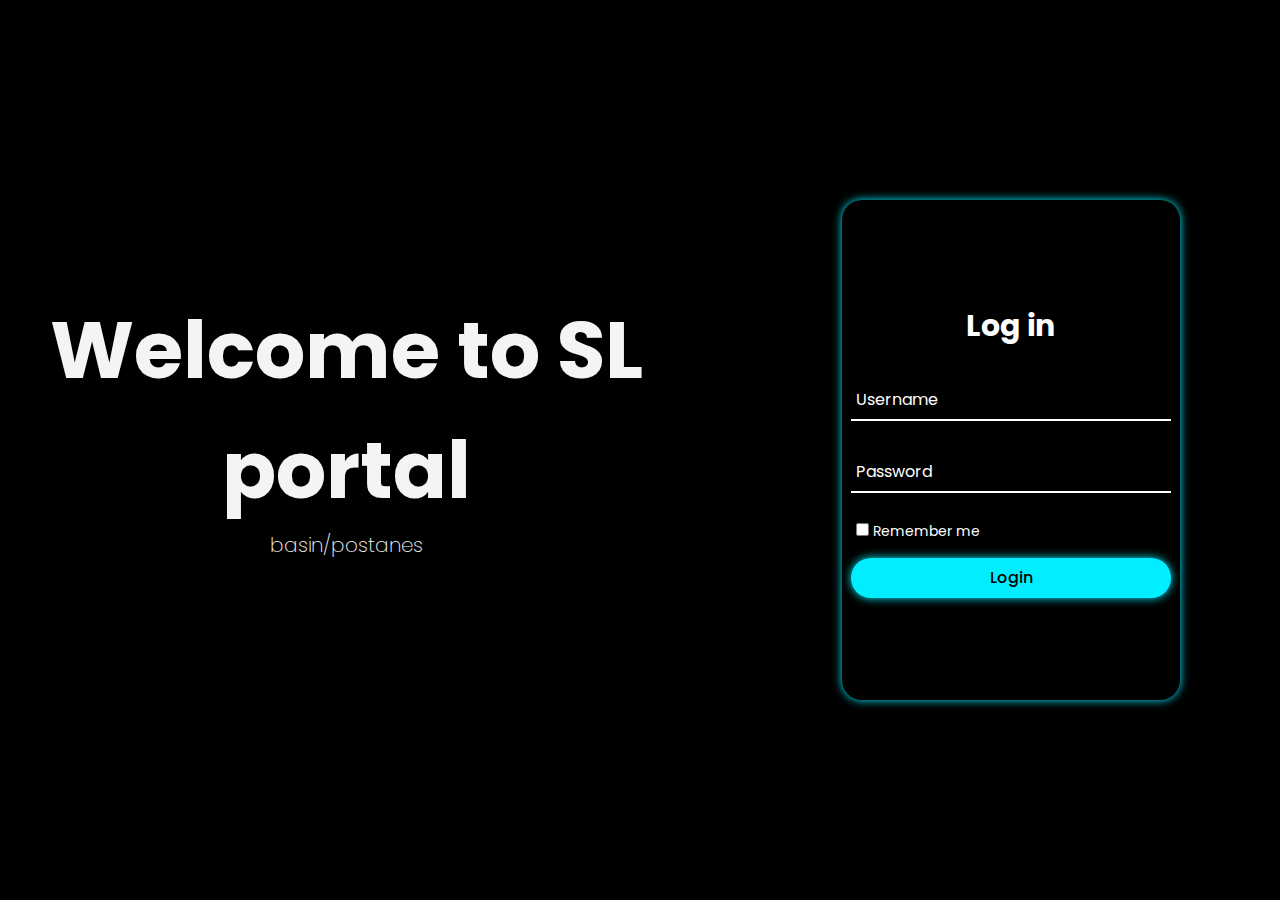
<file: log_in.html>
<!DOCTYPE html>
<html lang="en">
<head>
    <meta charset="UTF-8">
    <title>Login Page</title>
    <link rel="stylesheet" type="text/css" href="log_in.css">
</head>
<body>
    <!-- Particle.js container for background animation -->
    <div id="particles-js"></div>

    <!-- Main content container -->
    <div class="main">
        <h1 class="mainHeader">Welcome to SL portal</h1>
        <p class="message">basin/postanes</p>
        <div class="links">
            <!-- Add any relevant links here -->
        </div>
    </div>

    <!-- Login form wrapper -->
    <div class="wrapper">
        <div class="form-wrapper sign-in">
            <!-- Login form -->
            <form id="loginForm">
                <h2>Log in</h2>
                <div class="input-group">
                    <input type="text" id="username" required>
                    <label for="username">Username</label>
                </div>
                <div class="input-group">
                    <input type="password" id="password" required>
                    <label for="password">Password</label>
                </div>
                <div class="remember">
                    <label><input type="checkbox"> Remember me</label>
                </div>
                <button type="submit">Login</button>
            </form>
        </div>

        <!-- Particle.js container for additional background animation -->
        <div id="particles-js"></div>
    </div>

    <!-- JavaScript files -->
    <script src="log_in.js"></script>
    <!-- Any additional scripts can be added here -->

</body>
</html>
</file>
<file: log_in.css>
@import url('https://fonts.googleapis.com/css2?family=Poppins:wght@300;400;500;600;700;800;900&display=swap');
* {
  margin: 0;
  padding: 0;
  box-sizing: border-box;
  font-family: 'Poppins', sans-serif;
}
body {
  display: flex;
  justify-content: right  ;
  align-items: center;
  min-height: 100vh;
  background: #000;
  margin-right: 100px;
}

html {

  font-family: 'Montserrat', sans-serif;
  color: #f4f4f4;
}

.wrapper {
  position: relative;
  width: 400px;
  height: 500px;
  background: #000;
  box-shadow: 0 0 10px #0ef;
  border-radius: 20px;
  padding: 40px;
  overflow: hidden;
  margin-left: 150px;
}

@keyframes animate {
  100% {
    filter: hue-rotate(360deg);
  }
}
.form-wrapper {
  display: flex;
  justify-content: center;
  align-items: center;
  width: 100%;
  height: 100%;
  transition: 1s ease-in-out;
}
.wrapper.active .form-wrapper.sign-in {
  transform: translateY(-450px);
}
.wrapper .form-wrapper.sign-up {
  position: absolute;
  top: 450px;
  left: 0;
}
.wrapper.active .form-wrapper.sign-up {
  transform: translateY(-450px);
}
h2 {
  font-size: 30px;
  color: #fff;
  text-align: center;
}
.input-group {
  position: relative;
  margin: 30px 0;
  border-bottom: 2px solid #fff;
}
.input-group label {
  position: absolute;
  top: 50%;
  left: 5px;
  transform: translateY(-50%);
  font-size: 16px;
  color: #fff;
  pointer-events: none;
  transition: .5s;
}
.input-group input {
  width: 320px;
  height: 40px;
  font-size: 16px;
  color: #fff;
  padding: 0 5px;
  background: transparent;
  border: none;
  outline: none;
}
.input-group input:focus~label,
.input-group input:valid~label {
  top: -5px;
}
.remember {
  margin: -5px 0 15px 5px;
}
.remember label {
  color: #fff;
  font-size: 14px;
}
.remember label input {
  accent-color: #0ef;
}
button {
  position: relative;
  width: 100%;
  height: 40px;
  background: #0ef;
  box-shadow: 0 0 10px #0ef;
  font-size: 16px;
  color: #000;
  font-weight: 500;
  cursor: pointer;
  border-radius: 30px;
  border: none;
  outline: none;
}
.signUp-link {
  font-size: 14px;
  text-align: center;
  margin: 15px 0;
}
.signUp-link p {
  color: #fff;
}
.signUp-link p a {
  color: #0ef;
  text-decoration: none;
  font-weight: 500;
}
.signUp-link p a:hover {
  text-decoration: underline;
}


#particles-js {
  width: 100%;
  height: calc(100vh - 16px);
  position: absolute;
}


body {
  display: flex;
  align-items: center;
  justify-content: center;
  height: 100vh;
  overflow: hidden;
}

.mainHeader {
  color: #f4f4f4;
  font-size: 80px;
  font-kerning: none;
  margin: 0;
  text-shadow: 0px 2px 0px black, 0px 4px 0px rgba(0,0,0,.3);
  animation: fadeInUp 2s ease forwards;
  @media(max-width: 500px) {
    font-size: 45px;
  }
}

.message {
  font-weight: 200;
  color: darken(#f4f4f4, 10%);
  animation: fadeIn 4s ease-in forwards;
  font-size: 20px;
  @media(max-width: 500px) {
    font-size: 16px;
  }
}

.links {
  margin-top: 50px;
  display: flex;
  justify-content: space-around;
}



.main {
  text-align: center;
  position: relative;
  z-index: 2;
  user-select: none;
}

@keyframes fadeIn {
  0% {
    opacity: 0;
  }
  20% {
    opacity: 0;
  }
  100% {
    opacity: 1;
  }
}

@keyframes fadeInUp {
  0% {
    opacity: 0;
    margin-top: 30px;
  }
  10% {
    opacity: 0;
  }
  20% {
    opacity: 0;
  }
  
  100% {
    opacity: 1;
    margin-top: 10px;
  }
}
</file>
